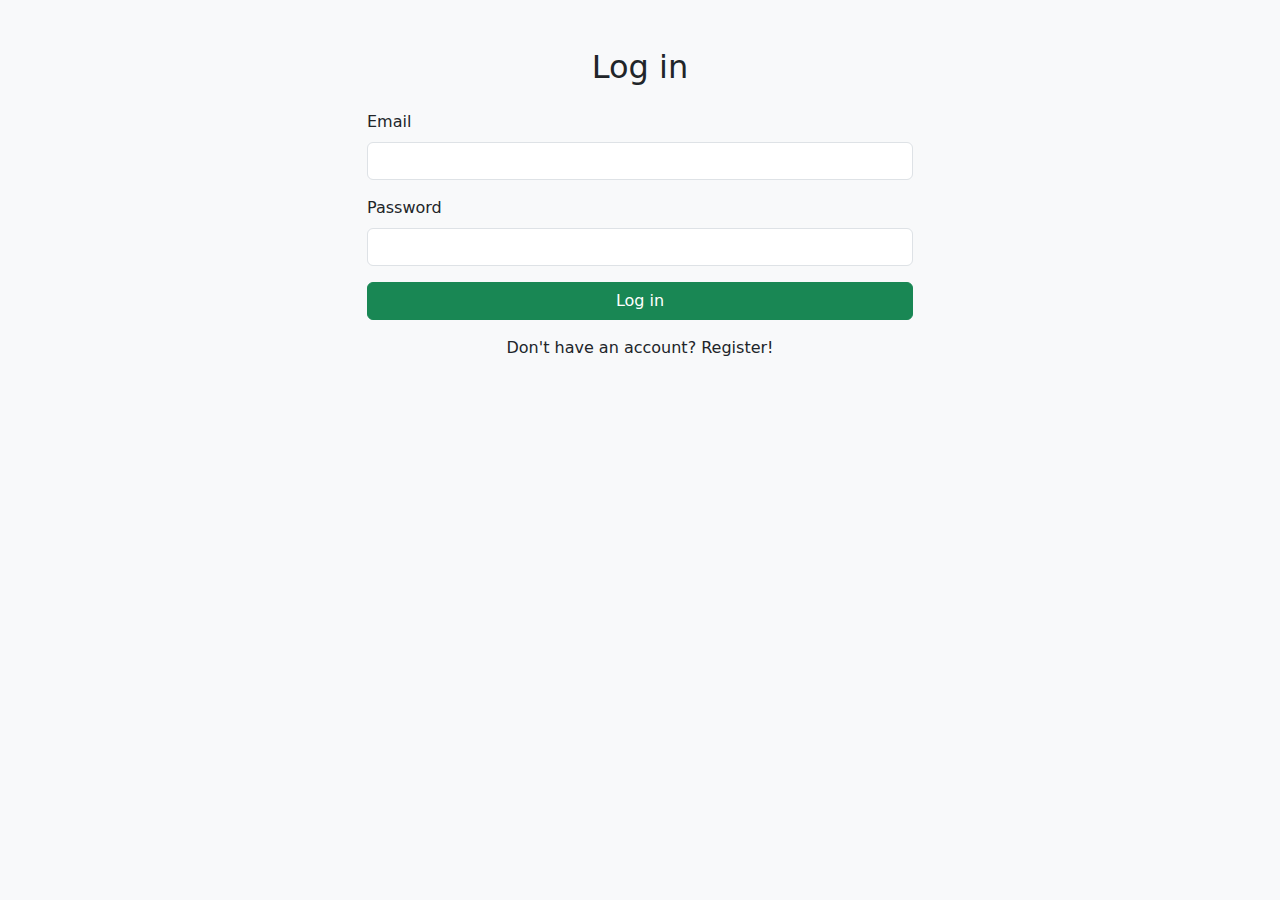
<file: index.html>
<!DOCTYPE html>
<html lang="en">

<head>
    <meta charset="UTF-8">
    <meta name="viewport" content="width=device-width, initial-scale=1">
    <title>Mini WebShop</title>
    <link href="https://cdn.jsdelivr.net/npm/bootstrap@5.3.3/dist/css/bootstrap.min.css" rel="stylesheet">
    <script>
        if (localStorage.getItem("loggedIn") !== "true") {
            window.location.href = "login.html";
        }
    </script>
    <link rel="stylesheet" href="css/main.css">
</head>

<body>
    <nav class="navbar navbar-expand-lg navbar-dark bg-dark px-3">
        <a class="navbar-brand" href="#">📱 MiniShop</a>
        <a href="cart.html" class="btn btn-outline-light">🛒 Korpa</a>
        <div class="ms-auto">
            <div class="ms-auto d-flex align-items-center gap-2">
                <span id="user-email" class="text-white me-2"></span>
                <button class="btn btn-outline-danger" onclick="logout()">Logout</button>
            </div>

        </div>
    </nav>

    <header class="bg-light text-center py-5">
        <h1>Welcome to Mini WebShop</h1>
        <p class="lead">The best selection of mobile phones</p>
    </header>

    <main class="container my-4">
        <div class="row" id="product-list">
            <!-- JS će dinamički ubaciti proizvode ovde -->
        </div>
    </main>

    <!-- Kupovina uspešna modal -->
    <div class="modal fade" id="checkoutModal" tabindex="-1" aria-labelledby="checkoutModalLabel" aria-hidden="true">
        <div class="modal-dialog modal-dialog-centered">
            <div class="modal-content">
                <div class="modal-header bg-success text-white">
                    <h5 class="modal-title" id="checkoutModalLabel">Uspešna kupovina</h5>
                    <button type="button" class="btn-close btn-close-white" data-bs-dismiss="modal"
                        aria-label="Zatvori"></button>
                </div>
                <div class="modal-body text-center">
                    Hvala vam na kupovini! Proizvodi su uspešno poručeni. 😊
                </div>
                <div class="modal-footer">
                    <button type="button" class="btn btn-secondary" data-bs-dismiss="modal">Zatvori</button>
                </div>
            </div>
        </div>
    </div>

    <script src="js/products.js"></script>
    <script src="js/main.js"></script>
    <script>
        function logout() {
            localStorage.removeItem("loggedIn");
            alert("Izlogovani ste.");
            window.location.href = "login.html";
        }
    </script>
    <script src="https://cdn.jsdelivr.net/npm/bootstrap@5.3.3/dist/js/bootstrap.bundle.min.js"></script>

</body>

</html>
</file>
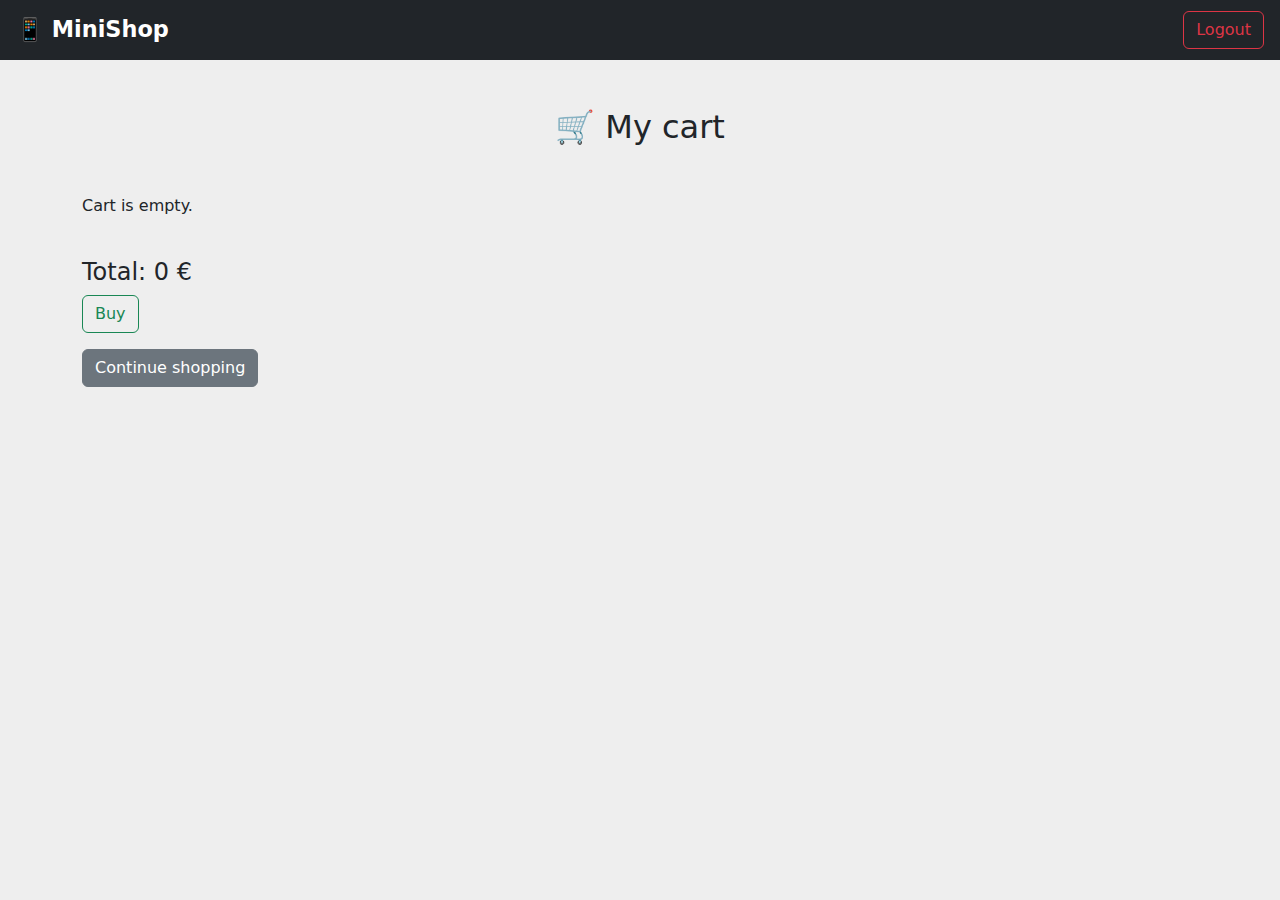
<file: cart.html>
<!DOCTYPE html>
<html lang="en">

<head>
    <meta charset="UTF-8" />
    <title>Cart</title>
    <!-- Bootstrap 5 -->
    <link href="https://cdn.jsdelivr.net/npm/bootstrap@5.3.3/dist/css/bootstrap.min.css" rel="stylesheet" />
    <!-- Main css -->
    <link rel="stylesheet" href="css/main.css">
</head>

<body>
    <!-- Navbar -->
    <nav class="navbar navbar-expand-lg navbar-dark bg-dark px-3">
        <a class="navbar-brand" href="index.html">📱 MiniShop</a>
        <div class="ms-auto">
            <div class="ms-auto d-flex align-items-center gap-2">
                <span id="user-email" class="text-white me-2"></span>
                <button class="btn btn-outline-danger" onclick="logout()">Logout</button>
            </div>

        </div>
    </nav>
    <div class="container my-5">
        <!-- Cart -->
        <h2 class="text-center mb-5">🛒 My cart</h2>
        <div id="cart-items" class="row gy-4"></div>
        <div class="mt-4">
            <h4>Total: <span id="cart-total">0</span> €</h4>
            <button class="btn btn-outline-success" onclick="checkout()">Buy</button>
        </div>

        <a href="index.html" class="btn btn-secondary mt-3">Continue shopping</a>
    </div>

    <script src="js/products.js"></script>
    <script src="js/cart.js"></script>
</body>

</html>
</file>
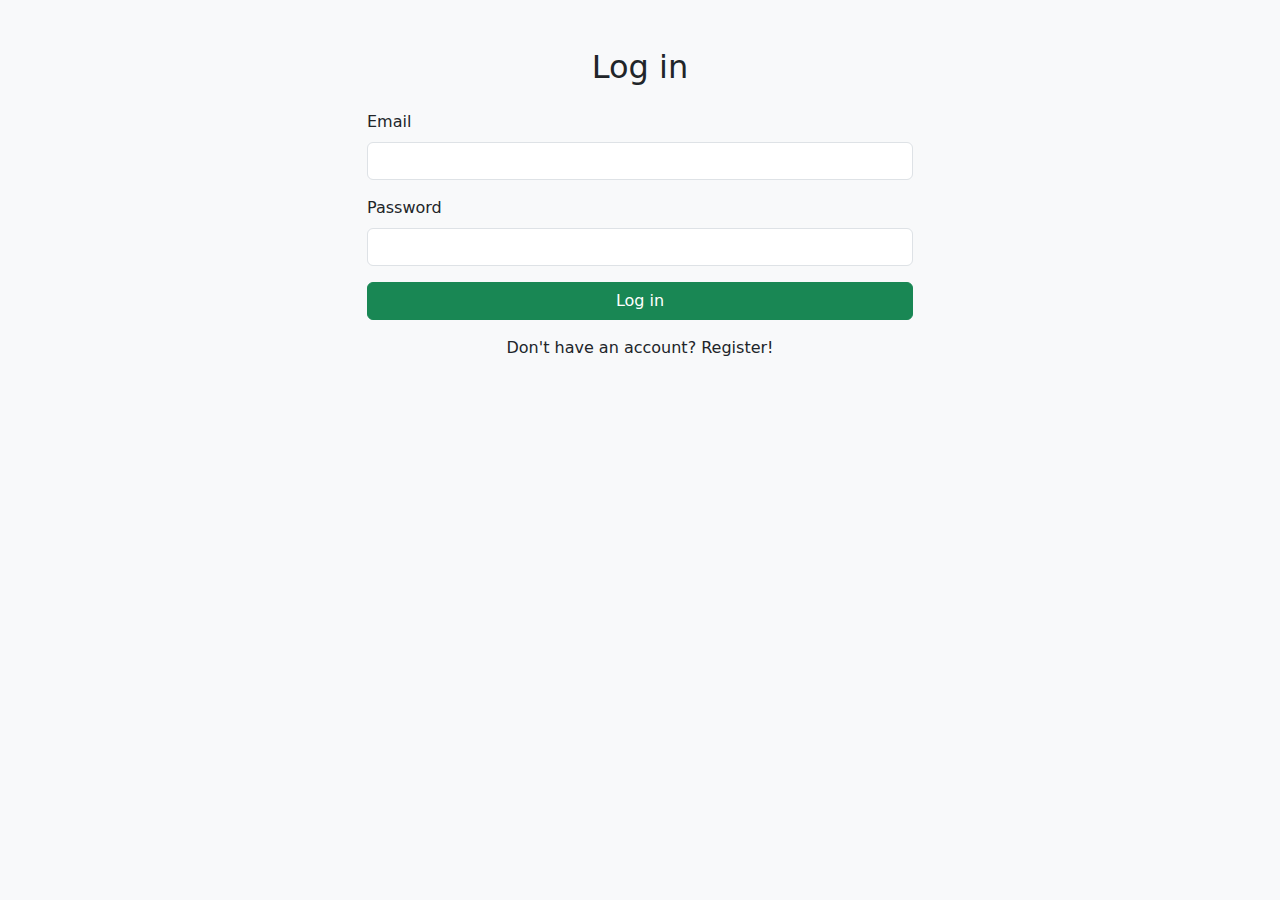
<file: login.html>
<!DOCTYPE html>
<html lang="en">

<head>
    <meta charset="UTF-8">
    <title>Log in - Mini WebShop</title>
    <link href="https://cdn.jsdelivr.net/npm/bootstrap@5.3.3/dist/css/bootstrap.min.css" rel="stylesheet">
</head>


<body class="bg-light">
    <div class="container mt-5">
        <h2 class="text-center mb-4">Log in</h2>
        <div class="row justify-content-center">
            <div class="col-md-6">
                <!-- Login form -->
                <form id="login-form">
                    <div class="mb-3">
                        <label for="logEmail" class="form-label">Email</label>
                        <input type="email" class="form-control" id="logEmail" required>
                    </div>
                    <div class="mb-3">
                        <label for="logPassword" class="form-label">Password</label>
                        <input type="password" class="form-control" id="logPassword" required>
                    </div>
                    <button type="submit" class="btn btn-success w-100">Log in</button>
                    <div class="mt-3 text-center">
                        <a href="register.html" class="nav-link">Don't have an account? Register!</a>
                    </div>
                </form>
            </div>
        </div>
    </div>
    <script src="js/auth.js"></script>
</body>

</html>
</file>
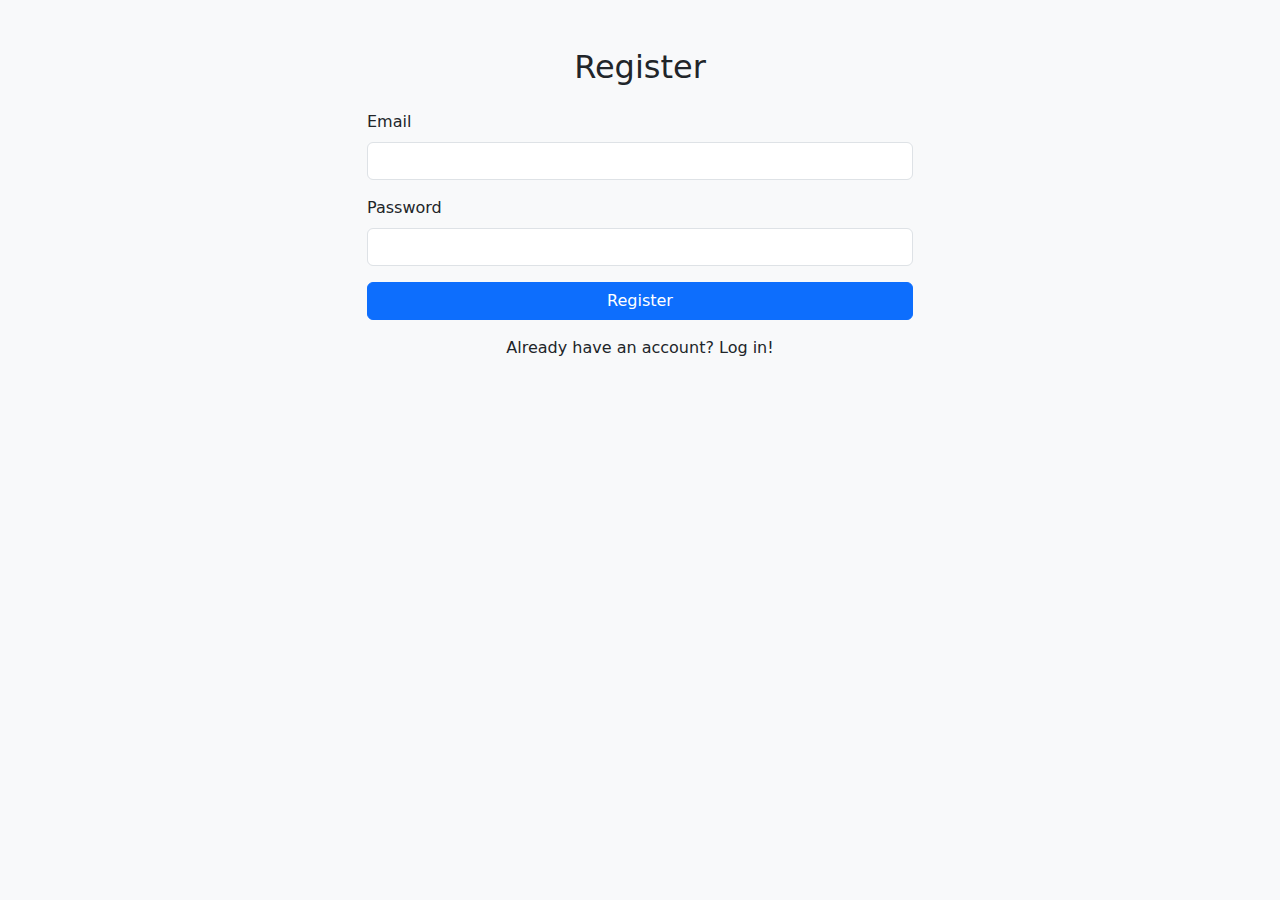
<file: register.html>
<!DOCTYPE html>
<html lang="en">

<head>
    <meta charset="UTF-8">
    <title>Register - Mini WebShop</title>
    <link href="https://cdn.jsdelivr.net/npm/bootstrap@5.3.3/dist/css/bootstrap.min.css" rel="stylesheet">
</head>

<body class="bg-light">
    <div class="container mt-5">
        <h2 class="text-center mb-4">Register</h2>
        <div class="row justify-content-center">
            <div class="col-md-6">
                <!-- Register form -->
                <form id="register-form">
                    <div class="mb-3">
                        <label for="regEmail" class="form-label">Email</label>
                        <input type="email" class="form-control" id="regEmail" required>
                    </div>
                    <div class="mb-3">
                        <label for="regPassword" class="form-label">Password</label>
                        <input type="password" class="form-control" id="regPassword" required minlength="6">
                    </div>
                    <button type="submit" class="btn btn-primary w-100">Register</button>
                    <div class="mt-3 text-center">
                        <a href="login.html" class="nav-link">Already have an account? Log in!</a>
                    </div>
                </form>
            </div>
        </div>
    </div>
    <script src="js/auth.js"></script>
</body>

</html>
</file>
<file: css/main.css>
/* Modern hover efekti */
body {
    background-color: #eee;
}

.card {
    border-radius: 15px;
    overflow: hidden;
    transition: all 0.3s ease;
}

.card:hover {
    transform: scale(1.02);
    box-shadow: 0 10px 20px rgba(0, 0, 0, 0.15);
}

.card-title {
    font-weight: 600;
}

.card-img-top {
    background-color: #f8f9fa;
    border-bottom: 1px solid #dee2e6;
}

.card {
    transition: transform 0.3s ease, box-shadow 0.3s ease;
}

.card:hover {
    transform: scale(1.03);
    box-shadow: 0 0 20px rgba(0, 0, 0, 0.15);
}

.navbar-brand {
    font-weight: bold;
    font-size: 1.4rem;
}

#user-email {
    font-weight: bold;
}

button:focus,
input:focus {
    outline: none !important;
    box-shadow: 0 0 0 0.25rem rgba(13, 110, 253, 0.25);
}

@media (max-width: 768px) {
    .card .card-body {
        text-align: center;
    }

    .navbar .ms-auto {
        flex-direction: column;
        gap: 0.5rem;
        align-items: flex-end;
    }
}
</file>
